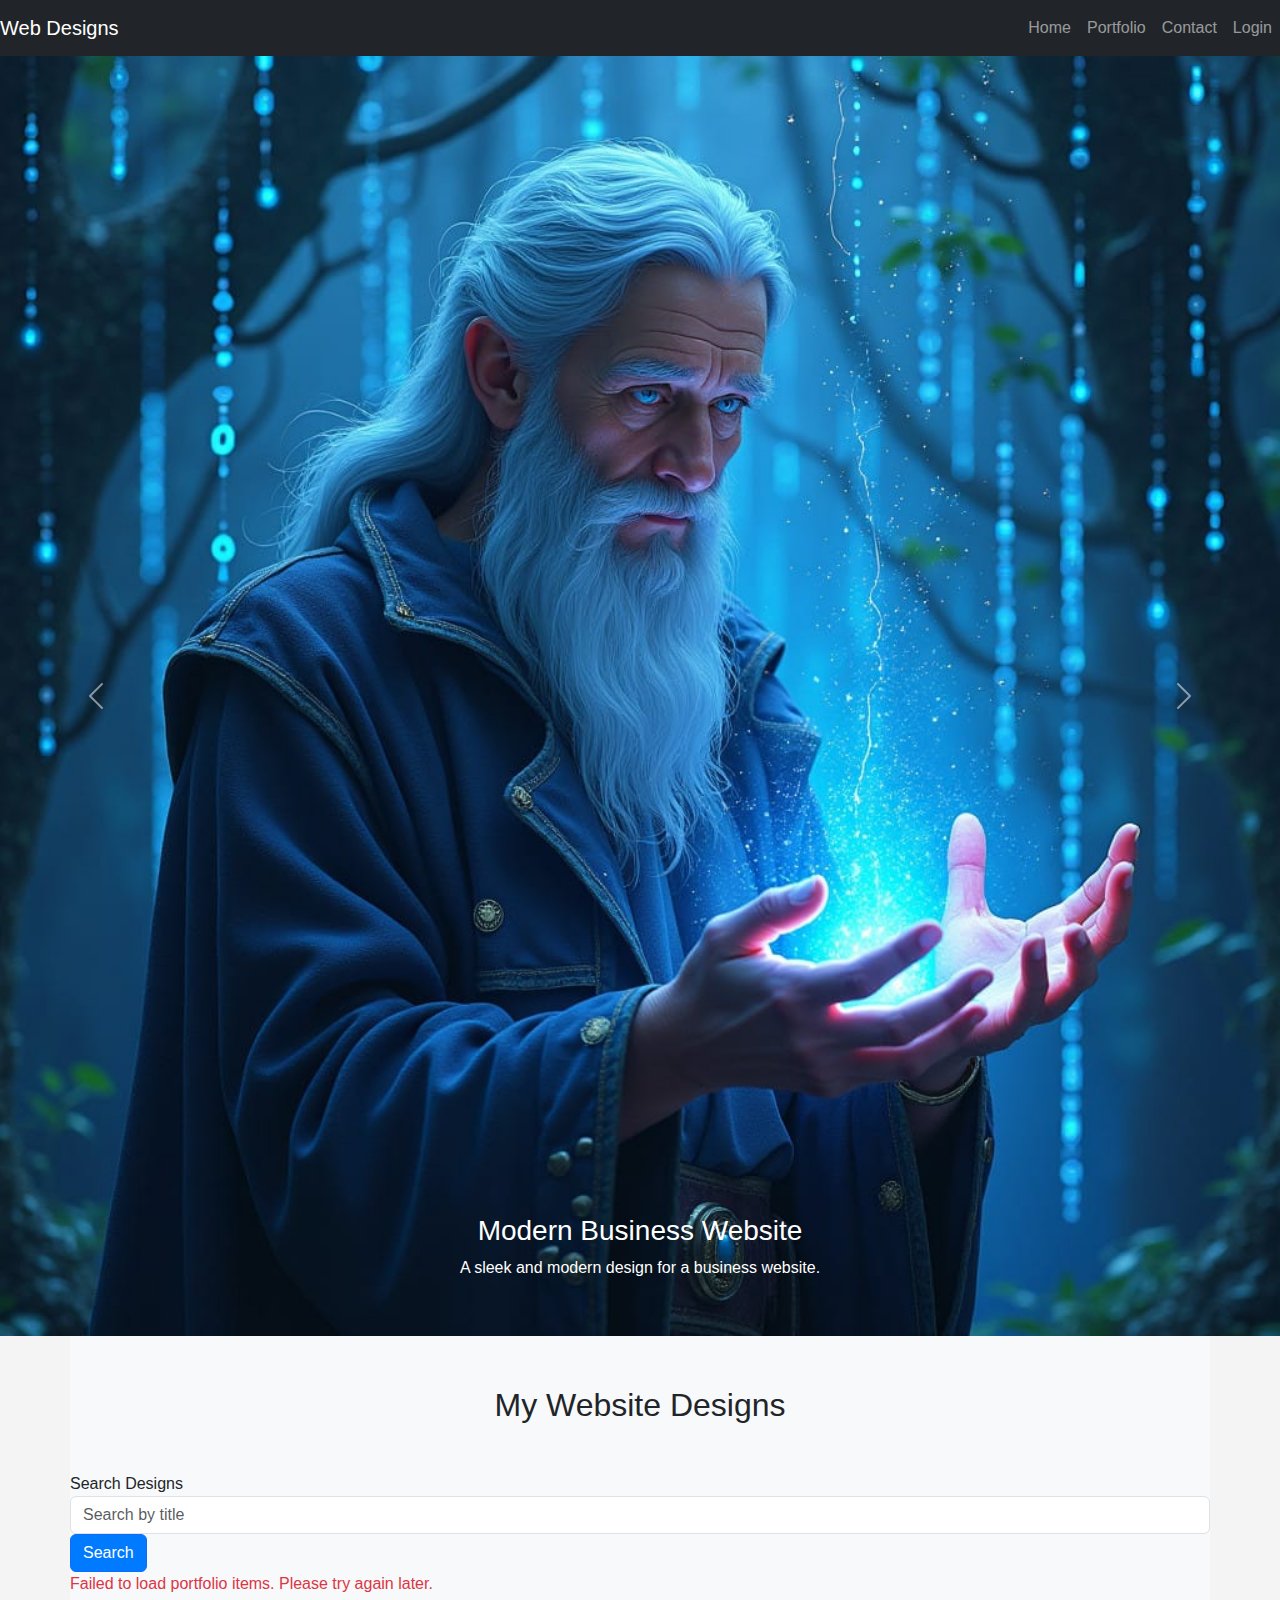
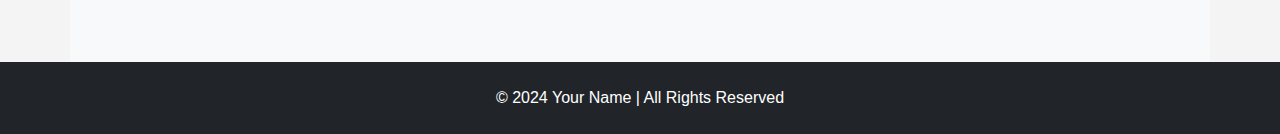
<file: index.html>
<!DOCTYPE html>
<html lang="en">

<head>
    <meta charset="UTF-8">
    <meta name="viewport" content="width=device-width, initial-scale=1.0">
    <title>Website Design Portfolio</title>
    <!-- here meata tages -->

    <meta name="description" content="Explore FreeTemplates for a vast collection of free code templates, pre-built animations, and resources in all programming languages. Perfect for developers looking to enhance their projects with ease.">

    <!-- Meta Keywords (optional) -->
    <meta name="keywords" content="free code templates, animation templates, HTML templates, CSS code, JavaScript templates, free code resources, web development">

    <!-- Other SEO Tags (optional) -->
    <meta name="robots" content="index, follow"> <!-- Allows search engines to index the page and follow links -->
    
    <!-- Open Graph (optional, for social media sharing) -->
    <meta property="og:title" content="FreeTemplates - Free Code Templates, Animations, and Resources for Every Language">
    <meta property="og:description" content="Explore FreeTemplates for a vast collection of free code templates, pre-built animations, and resources in all programming languages. Perfect for developers looking to enhance their projects with ease.">
    <meta property="og:image" content="URL-to-image-for-social-sharing.jpg">
    <meta property="og:url" content="https://www.freetemplates.com">

    <!-- Favicon (optional) -->
    <link rel="icon" href="favicon.ico" type="">



    <!-- end of meta tages  -->

    <!-- Use only Bootstrap 5 -->
    <link href="https://cdn.jsdelivr.net/npm/bootstrap@5.3.0/dist/css/bootstrap.min.css" rel="stylesheet">
    <script src="https://cdn.jsdelivr.net/npm/bootstrap@5.3.0/dist/js/bootstrap.bundle.min.js"></script>

    <!-- External CSS -->
    <link rel="stylesheet" href="index.css">
    <style>
        /* Custom responsive styles */
        .carousel-inner img {
            width: 100%;
            height: auto;
        }

        /* To make sure the portfolio images and cards resize properly */
        .portfolio-item img {
            width: 100%;
            height: auto;
        }

        /* Optional: Adjust navbar for small screens */
        .navbar-nav {
            margin-left: auto;
        }

        /* Custom responsive styles for mobile view */
        @media (max-width: 767px) {
            .carousel-caption h3 {
                font-size: 1.5rem;
            }

            .carousel-caption p {
                font-size: 1rem;
            }

            .portfolio-item {
                margin-bottom: 1.5rem;
            }

            .navbar-nav {
                text-align: center;
            }
        }

        /* Extra small screens */
        @media (max-width: 480px) {
            .form-group label {
                font-size: 1rem;
            }

            .form-control {
                font-size: 1rem;
                padding: 0.75rem;
            }

            .navbar-brand {
                font-size: 1.25rem;
            }
        }
    </style>
</head>

<body>
    <!-- Navigation Bar -->
    <nav class="navbar navbar-expand-lg navbar-dark bg-dark">
        <a class="navbar-brand" href="#">Web Designs</a>

        <!-- Button for toggling the navbar on mobile -->
        <button class="navbar-toggler" type="button" data-bs-toggle="collapse" data-bs-target="#navbarNav"
            aria-controls="navbarNav" aria-expanded="false" aria-label="Toggle navigation">
            <span class="navbar-toggler-icon"></span> <!-- This is the hamburger icon -->
        </button>

        <div class="collapse navbar-collapse" id="navbarNav">
            <ul class="navbar-nav ms-auto">
                <li class="nav-item">
                    <a class="nav-link" href="#home">Home</a>
                </li>
                <li class="nav-item">
                    <a class="nav-link" href="#portfolio">Portfolio</a>
                </li>
                <li class="nav-item">
                    <a class="nav-link" href="#contact">Contact</a>
                </li>
                <li class="nav-item">
                    <a class="nav-link" href="login.html">Login</a>
                </li>
            </ul>
        </div>
    </nav>

    <!-- Hero Section with Image Slider -->
    <header id="home" class="jumbotron text-center p-0">
        <div id="heroCarousel" class="carousel slide" data-bs-ride="carousel">
            <div class="carousel-inner">
                <div class="carousel-item active">
                    <img src="images/lb7CexVCnIhvWs6l6LgQ--0--qmq87.jpg" class="d-block w-100" alt="Design 1">
                    <div class="carousel-caption d-none d-md-block">
                        <h3>Modern Business Website</h3>
                        <p>A sleek and modern design for a business website.</p>
                    </div>
                </div>
                <div class="carousel-item">
                    <img src="images/3Id3u8XR8yIpAtpy4hY4--0--kjjhp.jpg"
                        class="d-block w-100" alt="Design 2">
                    <div class="carousel-caption d-none d-md-block">
                        <h3>Creative Portfolio</h3>
                        <p>A visually appealing portfolio website design for creatives.</p>
                    </div>
                </div>
                <div class="carousel-item">
                    <img src="images/artbreeder-image-2024-12-19T08_20_31.081Z.jpeg"
                        class="d-block w-100" alt="Design 3">
                    <div class="carousel-caption d-none d-md-block">
                        <h3>E-Commerce Website</h3>
                        <p>A clean and user-friendly design for an e-commerce website.</p>
                    </div>
                </div>
            </div>
            <a class="carousel-control-prev" href="#heroCarousel" role="button" data-bs-slide="prev">
                <span class="carousel-control-prev-icon" aria-hidden="true"></span>
                <span class="visually-hidden">Previous</span>
            </a>
            <a class="carousel-control-next" href="#heroCarousel" role="button" data-bs-slide="next">
                <span class="carousel-control-next-icon" aria-hidden="true"></span>
                <span class="visually-hidden">Next</span>
            </a>
        </div>
    </header>

    <!-- Portfolio Section -->
    <section id="portfolio" class="container">
        <h2 class="text-center mb-5">My Website Designs</h2>

        <!-- Search Bar -->
        <!-- Search Input and Button -->
        <div class="form-group">
            <label for="search">Search Designs</label>
            <input type="text" id="search" class="form-control" placeholder="Search by title" />
        </div>
        <button id="searchButton" class="btn btn-primary">Search</button>


        <!-- Portfolio Items will be populated here -->
        <div class="row" id="portfolioItems"></div>
    </section>

    <!-- Footer -->
    <footer class="bg-dark text-white text-center py-4">
        <p>&copy; 2024 Your Name | All Rights Reserved</p>
    </footer>

    <!-- Scripts -->
    <script src="https://code.jquery.com/jquery-3.5.1.slim.min.js"></script>
    <script src="https://cdn.jsdelivr.net/npm/@popperjs/core@2.5.4/dist/umd/popper.min.js"></script>
    <script src="https://stackpath.bootstrapcdn.com/bootstrap/4.5.2/js/bootstrap.min.js"></script>
    <script src="index.js"></script> <!-- Link to your script -->
</body>

</html>
</file>
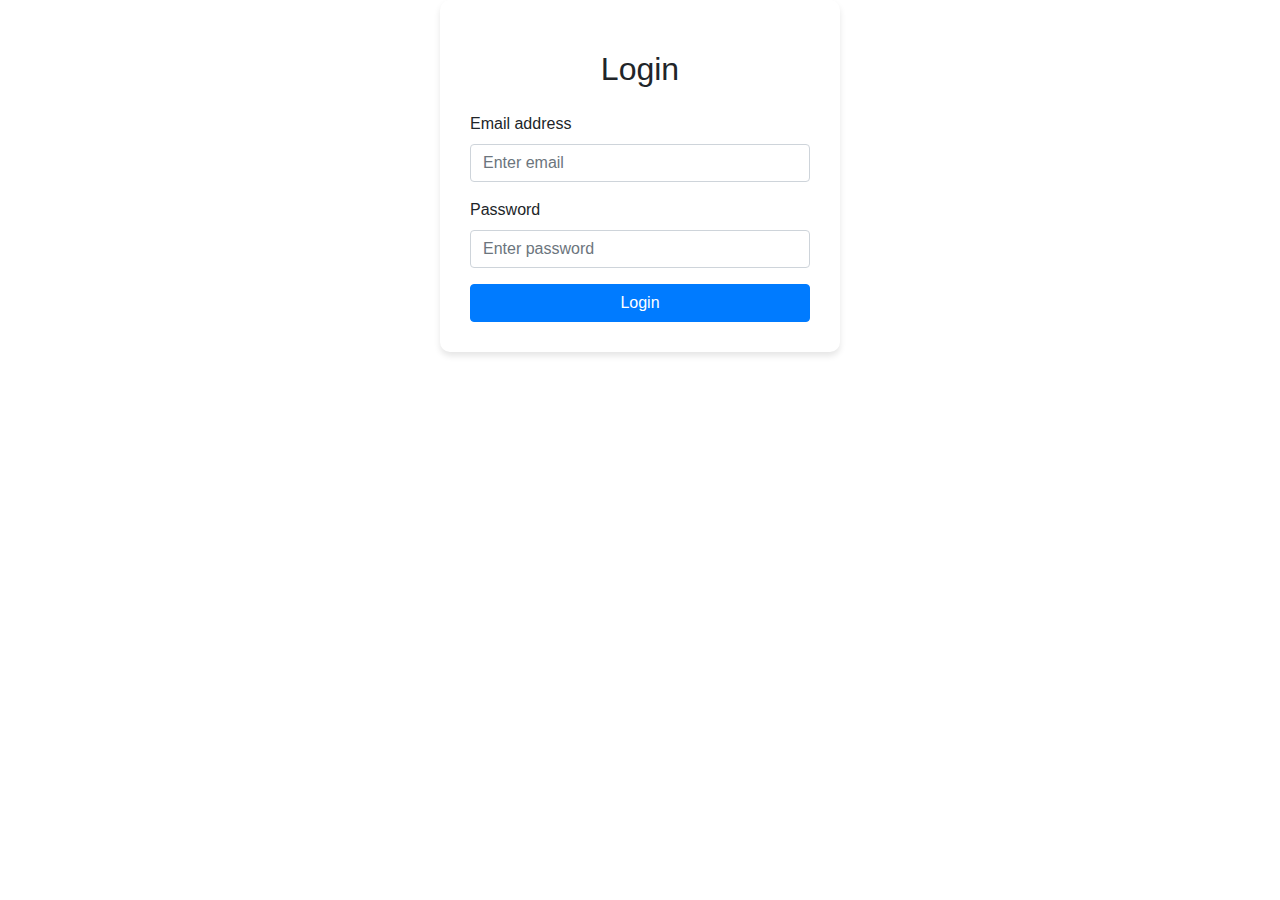
<file: admin.html>
<!DOCTYPE html>
<html lang="en">

<head>
    <meta charset="UTF-8">
    <meta name="viewport" content="width=device-width, initial-scale=1.0">
    <title>Admin Panel - Upload Design</title>
    <!-- Link to Bootstrap 5 CSS -->
    <link href="https://cdn.jsdelivr.net/npm/bootstrap@5.3.0-alpha1/dist/css/bootstrap.min.css" rel="stylesheet">
    <link rel="stylesheet" href="css/admin.css">
</head>

<body>
    <!-- Navigation Bar -->
    <nav class="navbar navbar-expand-lg navbar-dark bg-dark">
        <a class="navbar-brand" href="#">Web Designs</a>
        <button class="navbar-toggler" type="button" data-bs-toggle="collapse" data-bs-target="#navbarNav"
            aria-controls="navbarNav" aria-expanded="false" aria-label="Toggle navigation">
            <span class="navbar-toggler-icon"></span>
        </button>
        <div class="collapse navbar-collapse" id="navbarNav">
            <ul class="navbar-nav ms-auto" id="navItems">
                <li class="nav-item">
                    <a class="nav-link" href="index.html">Home</a>
                </li>
                <li class="nav-item">
                    <a class="nav-link" href="portfolio.html">Portfolio</a>
                </li>
                <li class="nav-item" id="logoutLink">
                    <a class="nav-link" href="#" id="logoutButton">Logout</a>
                </li>
            </ul>
        </div>
    </nav>

    <!-- Display Designs Section -->
    <section class="container mt-5">
        <h2 class="text-center mb-5">Manage Designs</h2>
        <div id="designsTable"></div> <!-- Table for displaying fetched designs -->
    </section>

    <!-- Upload Design Section -->
    <section class="container mt-5">
        <h2 class="text-center mb-5">Upload Your Design</h2>
        <form id="uploadForm" enctype="multipart/form-data">
            <div class="form-group">
                <label for="title">Title</label>
                <input type="text" class="form-control" id="title" placeholder="Enter design title" required>
            </div>
            <div class="form-group">
                <label for="url">URL</label>
                <input type="text" class="form-control" id="url" placeholder="Enter design URL" required>
            </div>
            <div class="form-group">
                <label for="video">Upload Video</label>
                <input type="file" class="form-control-file" id="video" accept="video/*" required>
            </div>
            <div class="form-group">
                <label for="fileUpload">Upload Image</label>
                <input type="file" class="form-control-file" id="fileUpload" required>
            </div>
            <button type="submit" class="btn btn-primary btn-block" id="uploadButton">Upload Design</button>
            <!-- Loading Spinner -->
            <div id="loadingSpinner" class="d-none text-center">
                <div class="spinner-border text-primary" role="status">
                    <span class="visually-hidden">Loading...</span>
                </div>
                <p>Uploading...</p>
            </div>
        </form>
    </section>

    <!-- Bootstrap 5 and necessary scripts -->
    <script src="https://cdn.jsdelivr.net/npm/bootstrap@5.3.0-alpha1/dist/js/bootstrap.bundle.min.js"></script>
    <script src="js/admin.js"></script> <!-- Link to your admin script -->
    <script>
        document.addEventListener('DOMContentLoaded', function () {
            // Check if user is logged in by verifying localStorage
            const isLoggedIn = localStorage.getItem('isLoggedIn');

            if (!isLoggedIn) {
                // Redirect to login if not logged in
                window.location.href = 'login.html';
            }

            // Handle Logout button click
            document.getElementById('logoutButton').addEventListener('click', function (e) {
                e.preventDefault();
                // Remove login state from localStorage
                localStorage.removeItem('isLoggedIn');
                localStorage.removeItem('authToken');
                // Redirect to home page after logout
                window.location.href = 'index.html';
            });

            // Handle Upload Form Submission
            const uploadForm = document.getElementById('uploadForm');
            const uploadButton = document.getElementById('uploadButton');
            const loadingSpinner = document.getElementById('loadingSpinner');

            uploadForm.addEventListener('submit', function (e) {
                e.preventDefault();  // Prevent the default form submission behavior

                // Hide the upload button and show the loading spinner
                uploadButton.style.display = 'none';  // Hide the button
                loadingSpinner.classList.remove('d-none');  // Show the spinner

                // Create FormData to send the form data as multipart/form-data
                const formData = new FormData(uploadForm);

                // Use fetch to send the data to the server
                fetch('https://mediaupload.vercel.app/api/upload', {
                    method: 'POST',
                    body: formData
                })
                .then(response => response.json())
                .then(data => {
                    alert('Design uploaded successfully!');
                    
                    // Hide the loading spinner and show the upload button again
                    loadingSpinner.classList.add('d-none');
                    uploadButton.style.display = 'block';
                    
                    // Optionally reset form
                    uploadForm.reset();
                })
                .catch(error => {
                    console.error('Error uploading design:', error);
                    alert('Failed to upload design.');
                    
                    // Hide the loading spinner and show the upload button again
                    loadingSpinner.classList.add('d-none');
                    uploadButton.style.display = 'block';
                });
            });

            // Fetch data from API
            fetchDesigns();

            // Function to fetch and display designs
            function fetchDesigns() {
                fetch('https://mediaupload.vercel.app/')
                    .then(response => response.json())
                    .then(data => {
                        let tableHtml = `<table class="table">
                                            <thead>
                                                <tr>
                                                    <th scope="col">Title</th>
                                                    <th scope="col">URL</th>
                                                    <th scope="col">Actions</th>
                                                </tr>
                                            </thead>
                                            <tbody>`;
                        data.forEach(design => {
                            tableHtml += `<tr>
                                              <td>${design.title}</td>
                                              <td>${design.url}</td>
                                              <td>
                                                  <button class="btn btn-danger delete-btn" data-id="${design._id}">Delete</button>
                                              </td>
                                          </tr>`;
                        });
                        tableHtml += `</tbody></table>`;
                        document.getElementById('designsTable').innerHTML = tableHtml;

                        // Attach delete functionality
                        const deleteButtons = document.querySelectorAll('.delete-btn');
                        deleteButtons.forEach(button => {
                            button.addEventListener('click', function () {
                                const designId = this.getAttribute('data-id');
                                deleteDesign(designId);
                            });
                        });
                    })
                    .catch(error => console.error('Error fetching designs:', error));
            }

            // Function to delete design
            function deleteDesign(id) {
                fetch(`https://mediaupload.vercel.app/api/delete/${id}`, {
                    method: 'DELETE',
                    headers: {
                        'Content-Type': 'application/json',
                    },
                })
                .then(response => response.json())
                .then(data => {
                    alert('Design deleted successfully!');
                    fetchDesigns(); // Refresh the design list after deletion
                })
                .catch(error => console.error('Error deleting design:', error));
            }
        });
    </script>
</body>

</html>
</file>
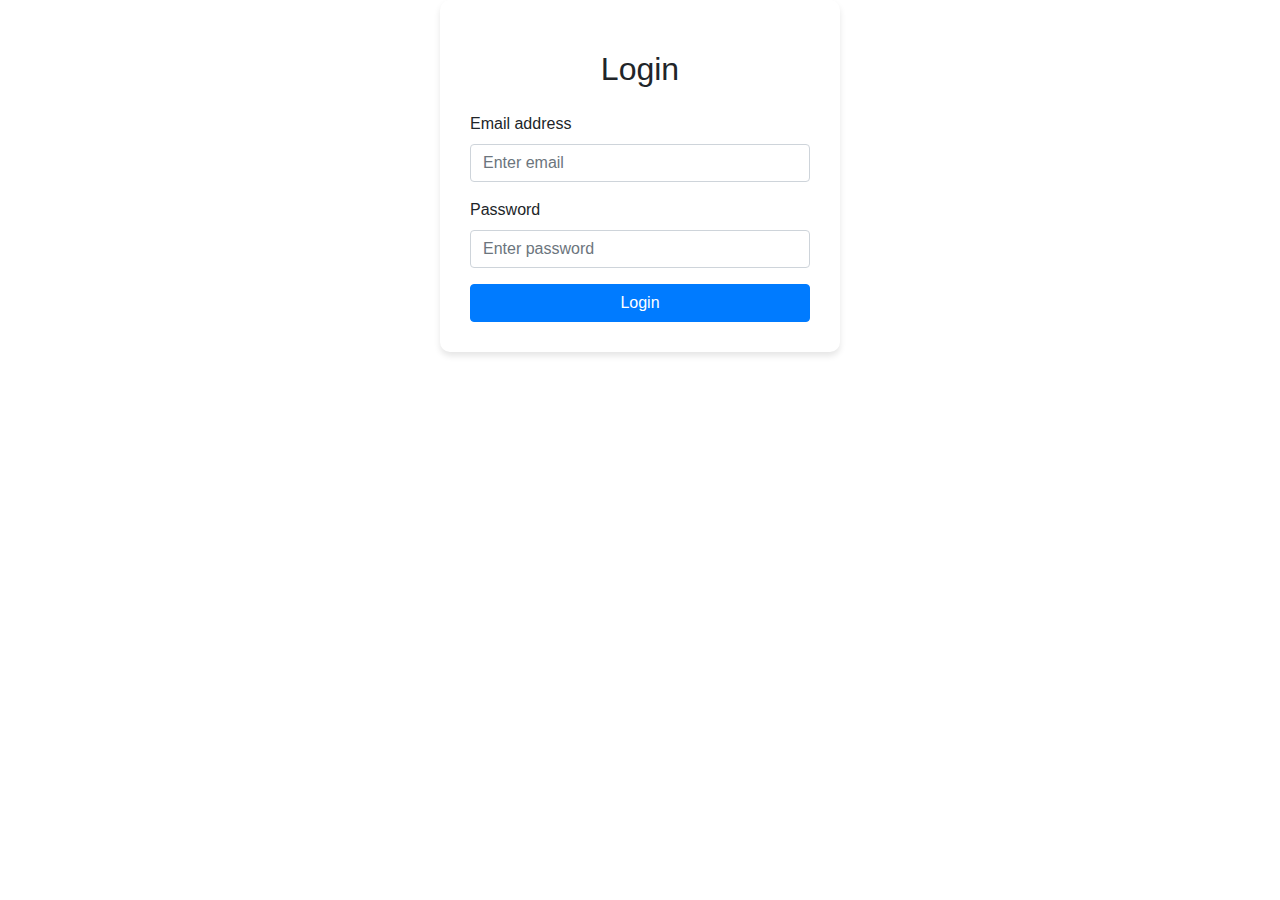
<file: login.html>
<!DOCTYPE html>
<html lang="en">

<head>
    <meta charset="UTF-8">
    <meta name="viewport" content="width=device-width, initial-scale=1.0">
    <title>Login</title>
    <link rel="stylesheet" href="css/login.css">
    <link href="https://stackpath.bootstrapcdn.com/bootstrap/4.5.2/css/bootstrap.min.css" rel="stylesheet">
    <style>
        /* Add some CSS for animation */
        .form-container {
            max-width: 400px;
            margin: auto;
            padding-top: 50px;
            animation: fadeIn 1s ease-in-out;
        }

        @keyframes fadeIn {
            0% {
                opacity: 0;
                transform: translateY(-20px);
            }

            100% {
                opacity: 1;
                transform: translateY(0);
            }
        }

        .login-button {
            transition: background-color 0.3s;
        }

        .login-button:hover {
            background-color: #0056b3;
        }

        /* Optional: Customize spinner size */
        #loadingSpinner .spinner-border {
            width: 3rem;
            height: 3rem;
            border-width: 0.3rem;
        }
    </style>
</head>

<body>
    <div class="form-container">
        <h2 class="text-center mb-4">Login</h2>
        <form id="loginForm">
            <div class="form-group">
                <label for="email">Email address</label>
                <input type="email" class="form-control" id="email" placeholder="Enter email" required>
            </div>
            <div class="form-group">
                <label for="password">Password</label>
                <input type="password" class="form-control" id="password" placeholder="Enter password" required>
            </div>
            <button type="submit" class="btn btn-primary btn-block login-button" id="loginButton">Login</button>
        </form>
    </div>

    <!-- Loading Spinner -->
    <div id="loadingSpinner" class="text-center" style="display: none;">
        <div class="spinner-border" role="status">
            <span class="sr-only">Loading...</span>
        </div>
    </div>

    <!-- Bootstrap and jQuery (necessary for Bootstrap JS) -->
    <script src="https://code.jquery.com/jquery-3.5.1.slim.min.js"></script>
    <script src="https://cdn.jsdelivr.net/npm/@popperjs/core@2.5.4/dist/umd/popper.min.js"></script>
    <script src="https://stackpath.bootstrapcdn.com/bootstrap/4.5.2/js/bootstrap.min.js"></script>
    <script>
        // Login form submission
        document.getElementById('loginForm').addEventListener('submit', async function (e) {
            e.preventDefault(); // Prevent default form submission

            const email = document.getElementById('email').value;
            const password = document.getElementById('password').value;

            // Show loading spinner and hide login button
            document.getElementById('loadingSpinner').style.display = 'block';
            document.getElementById('loginButton').style.display = 'none'; // Hide the button

            // Send login request to the server
            try {
                const response = await fetch('https://websitelogin-three.vercel.app/login', {
                    method: 'POST',
                    headers: {
                        'Content-Type': 'application/json'
                    },
                    body: JSON.stringify({ email, password })
                });

                const data = await response.json();

                // Hide loading spinner and show login button again
                document.getElementById('loadingSpinner').style.display = 'none';
                document.getElementById('loginButton').style.display = 'block'; // Show the button

                if (response.ok) {
                    // Save the token and login state in localStorage
                    localStorage.setItem('isLoggedIn', 'true');
                    localStorage.setItem('authToken', data.token); // Store the token if needed

                    // Redirect to the admin page after login
                    window.location.href = 'admin.html';
                } else {
                    alert(data.message || 'Login failed');
                }
            } catch (error) {
                console.error('Error during login:', error);
                alert('An error occurred during login');
                
                // Hide loading spinner and show login button again
                document.getElementById('loadingSpinner').style.display = 'none';
                document.getElementById('loginButton').style.display = 'block'; // Show the button
            }
        });
    </script>
</body>

</html>
</file>
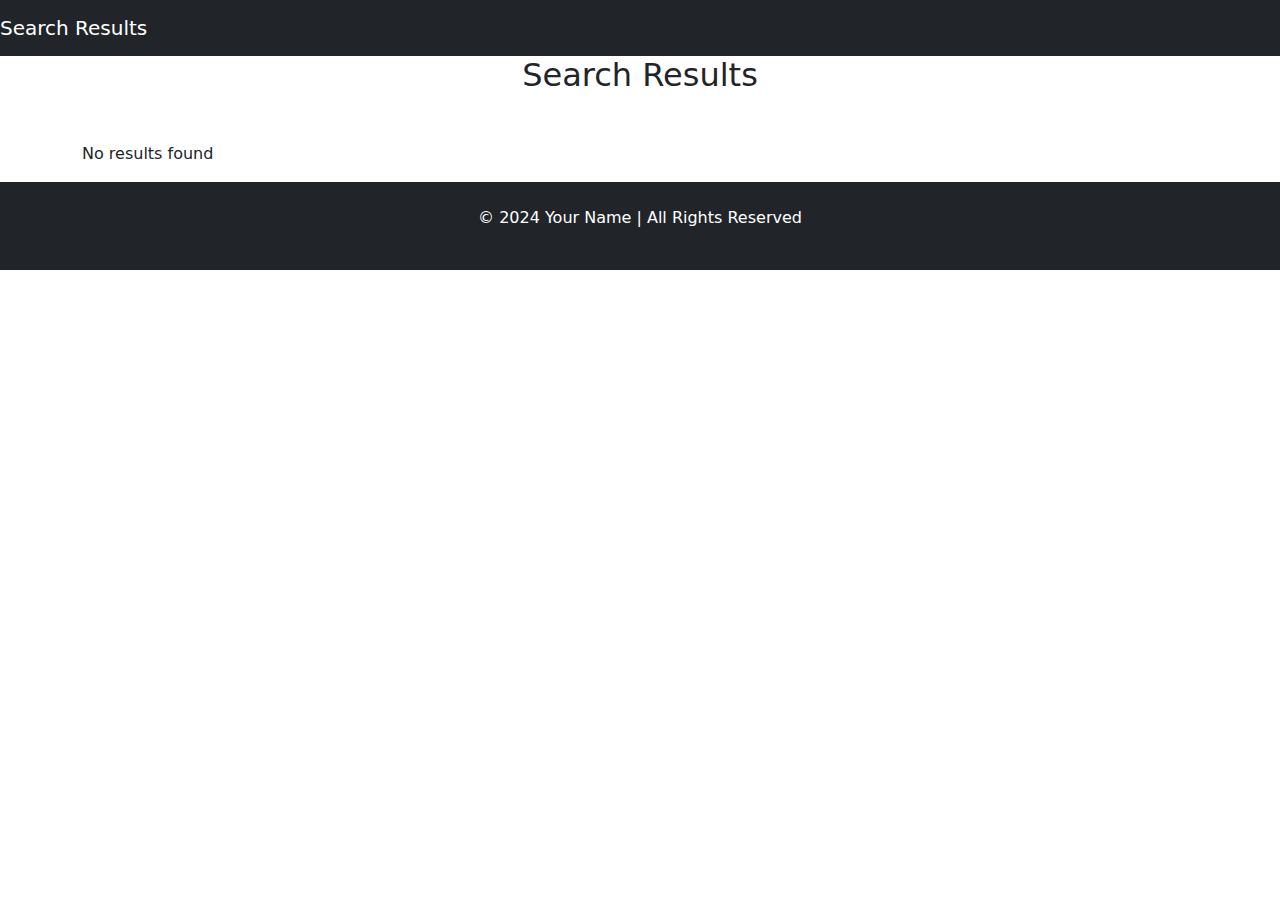
<file: result.index.html>
<!DOCTYPE html>
<html lang="en">

<head>
    <meta charset="UTF-8">
    <meta name="viewport" content="width=device-width, initial-scale=1.0">
    <title>Search Results</title>
    <link href="https://cdn.jsdelivr.net/npm/bootstrap@5.3.0/dist/css/bootstrap.min.css" rel="stylesheet">
    <script src="https://cdn.jsdelivr.net/npm/bootstrap@5.3.0/dist/js/bootstrap.bundle.min.js"></script>
</head>

<body>
    <nav class="navbar navbar-expand-lg navbar-dark bg-dark">
        <a class="navbar-brand" href="#">Search Results</a>
    </nav>

    <section id="results" class="container">
        <h2 class="text-center mb-5">Search Results</h2>
        <div class="row" id="resultItems"></div>
    </section>

    <footer class="bg-dark text-white text-center py-4">
        <p>&copy; 2024 Your Name | All Rights Reserved</p>
    </footer>

    <!-- Modal for Video -->
    <div class="modal fade" id="videoModal" tabindex="-1" aria-labelledby="videoModalLabel" aria-hidden="true">
        <div class="modal-dialog modal-lg">
            <div class="modal-content">
                <div class="modal-header">
                    <h5 class="modal-title" id="videoModalLabel">Video Playback</h5>
                    <button type="button" class="btn-close" data-bs-dismiss="modal" aria-label="Close"></button>
                </div>
                <div class="modal-body">
                    <video id="modalVideo" controls width="100%">
                        <source src="" type="video/mp4">
                        Your browser does not support the video tag.
                    </video>
                </div>
            </div>
        </div>
    </div>

    <script>
        document.addEventListener("DOMContentLoaded", function () {

            function constructMediaUrl(mediaPath) {
                if (!mediaPath) {
                    console.warn("No media path provided, using placeholder image.");
                    return "placeholder.png"; // Fallback placeholder
                }

                // Check if mediaPath is already a full URL
                if (mediaPath.startsWith("http://") || mediaPath.startsWith("https://")) {
                    console.log("Full URL detected:", mediaPath);
                    return mediaPath;
                }

                // Construct the full URL for relative paths
                const fullUrl = `https://sqtwsliwqzyalzadsaeb.supabase.co/storage/v1/object/public/media/${mediaPath}`;
                console.log("Constructed Media URL:", fullUrl);
                return fullUrl;
            }

            const resultItemsContainer = document.getElementById("resultItems");

            // Get the search results from localStorage
            const searchResults = JSON.parse(localStorage.getItem("searchResults")) || [];

            if (searchResults.length === 0) {
                resultItemsContainer.innerHTML = "<p>No results found</p>";
                return;
            }

            // Display the search results
            searchResults.forEach(item => {
                const resultItem = document.createElement("div");
                resultItem.classList.add("col-md-4", "mb-4");
                const imageUrl = constructMediaUrl(item.image);
                const videoUrl = constructMediaUrl(item.video);

                const itemUrl = item.url;

                resultItem.innerHTML = `
                    <div class="card">
                        <img src="${imageUrl}" class="card-img-top" alt="${item.title}">
                        <div class="card-body">
                            <h5 class="card-title">${item.title}</h5>
                            <p class="card-text"><a href="${itemUrl}" target="_blank">${itemUrl}</a></p>
                            <button class="btn btn-primary" data-bs-toggle="modal" data-bs-target="#videoModal" onclick="playVideo('${videoUrl}')">Watch Video</button>
                        </div>
                    </div>
                `;
                resultItemsContainer.appendChild(resultItem);
            });
        });

        window.playVideo = function (videoUrl) {
            const modalVideo = document.getElementById("modalVideo");
            modalVideo.src = videoUrl;

            // Play the video when the modal is shown
            modalVideo.play();
        };

        // Clear video when modal is closed
        const videoModal = document.getElementById("videoModal");
        videoModal.addEventListener("hidden.bs.modal", function () {
            const modalVideo = document.getElementById("modalVideo");
            modalVideo.src = "";  // Reset the source to stop the video
            modalVideo.pause();   // Pause the video
        });
    </script>
</body>

</html>
</file>
<file: index.css>
body {
    font-family: 'Arial', sans-serif;
    background-color: #f4f4f4;
}

header.jumbotron {
    background-color: #007bff;
    color: white;
}

h2 {
    font-size: 2rem;
    margin-bottom: 30px;
}

.card img {
    max-height: 200px;
    object-fit: cover;
}

footer {
    background-color: #343a40;
}

footer p {
    margin-bottom: 0;
}
/* Custom styles for the portfolio section */
#portfolio {
    background-color: #f8f9fa;
    padding: 40px 0;
}

#portfolio .card {
    border: none;
    box-shadow: 0 4px 10px rgba(0, 0, 0, 0.1);
}

#portfolio .card-img-top {
    max-height: 200px;
    object-fit: cover;
}

#portfolio .card-body {
    padding: 20px;
}

#portfolio .btn {
    background-color: #007bff;
    color: white;
    text-decoration: none;
}
body {
    font-family: Arial, sans-serif;
}

.jumbotron {
    background-color: #343a40;
    color: white;
}

.card-img-top {
    height: 200px;
    object-fit: cover;
}

.card-body {
    padding: 1.25rem;
}

#portfolio {
    padding: 50px 0;
}

footer {
    background-color: #343a40;
    color: white;
    padding: 20px 0;
}
</file>
<file: css/admin.css>
body {
    font-family: Arial, sans-serif;
}

.navbar {
    margin-bottom: 30px;
}

section.container {
    max-width: 600px;
}

.form-group label {
    font-weight: bold;
}

button {
    margin-top: 20px;
}

footer {
    background-color: #222;
    color: white;
    text-align: center;
    padding: 10px 0;
    position: fixed;
    bottom: 0;
    width: 100%;
}

footer p {
    margin: 0;
}
</file>
<file: css/login.css>
/* You can add custom styles here for your login page */
body {
    background-color: #f4f4f4;
}

.form-container {
    background-color: white;
    padding: 30px;
    border-radius: 10px;
    box-shadow: 0px 4px 6px rgba(0, 0, 0, 0.1);
}

button:disabled {
    background-color: #ccc;
}
</file>
